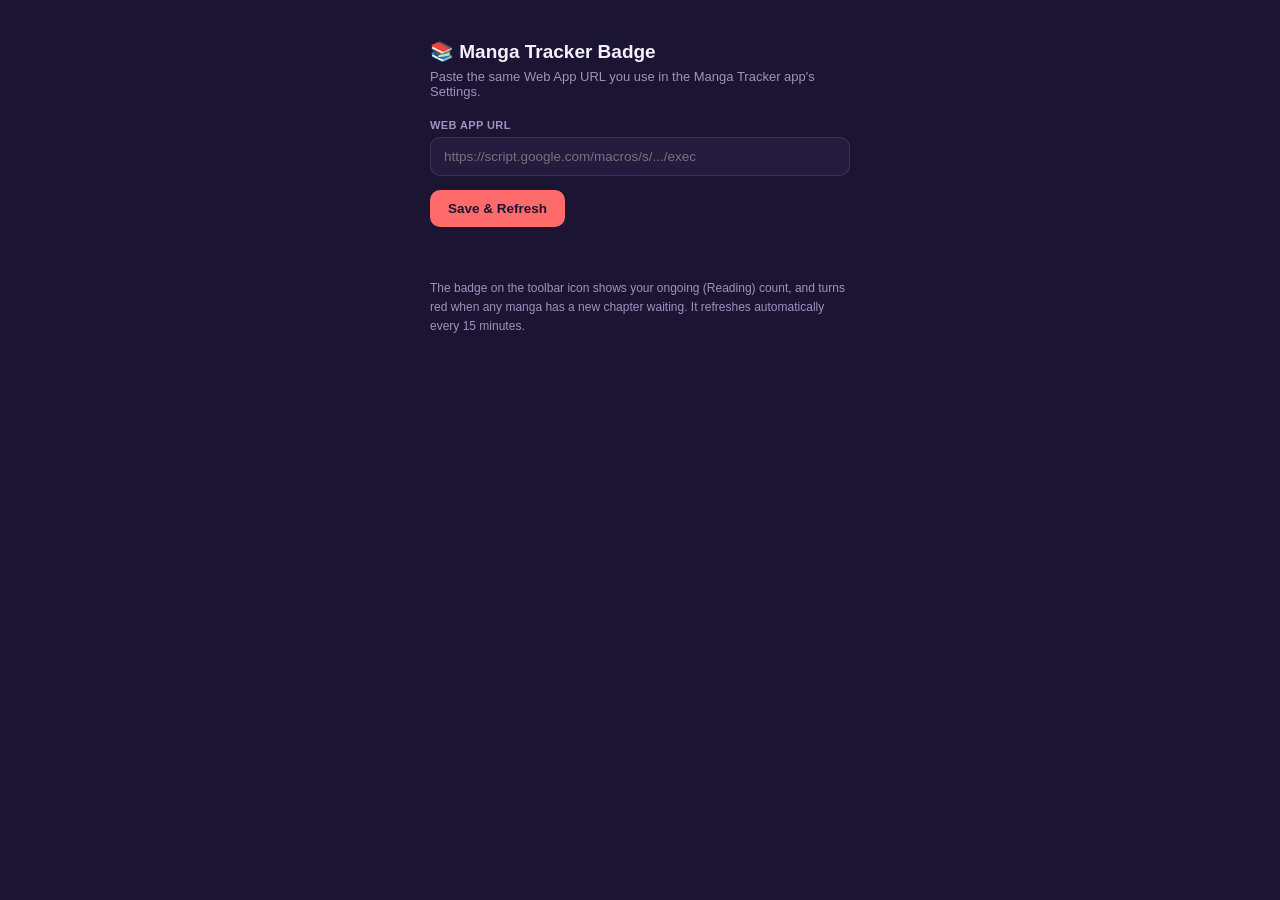
<file: manga-badge-extension/options.html>
<!DOCTYPE html>
<html lang="en">
<head>
<meta charset="UTF-8">
<title>Manga Tracker Badge — Settings</title>
<link rel="stylesheet" href="options.css">
</head>
<body>
  <div class="wrap">
    <h1>📚 Manga Tracker Badge</h1>
    <p class="sub">Paste the same Web App URL you use in the Manga Tracker app's Settings.</p>

    <label for="apiUrlInput">Web App URL</label>
    <input id="apiUrlInput" type="url" placeholder="https://script.google.com/macros/s/.../exec">

    <button id="saveBtn">Save & Refresh</button>
    <div id="msg"></div>

    <p class="note">The badge on the toolbar icon shows your ongoing (Reading) count, and turns red when any manga has a new chapter waiting. It refreshes automatically every 15 minutes.</p>
  </div>
  <script src="options.js"></script>
</body>
</html>
</file>
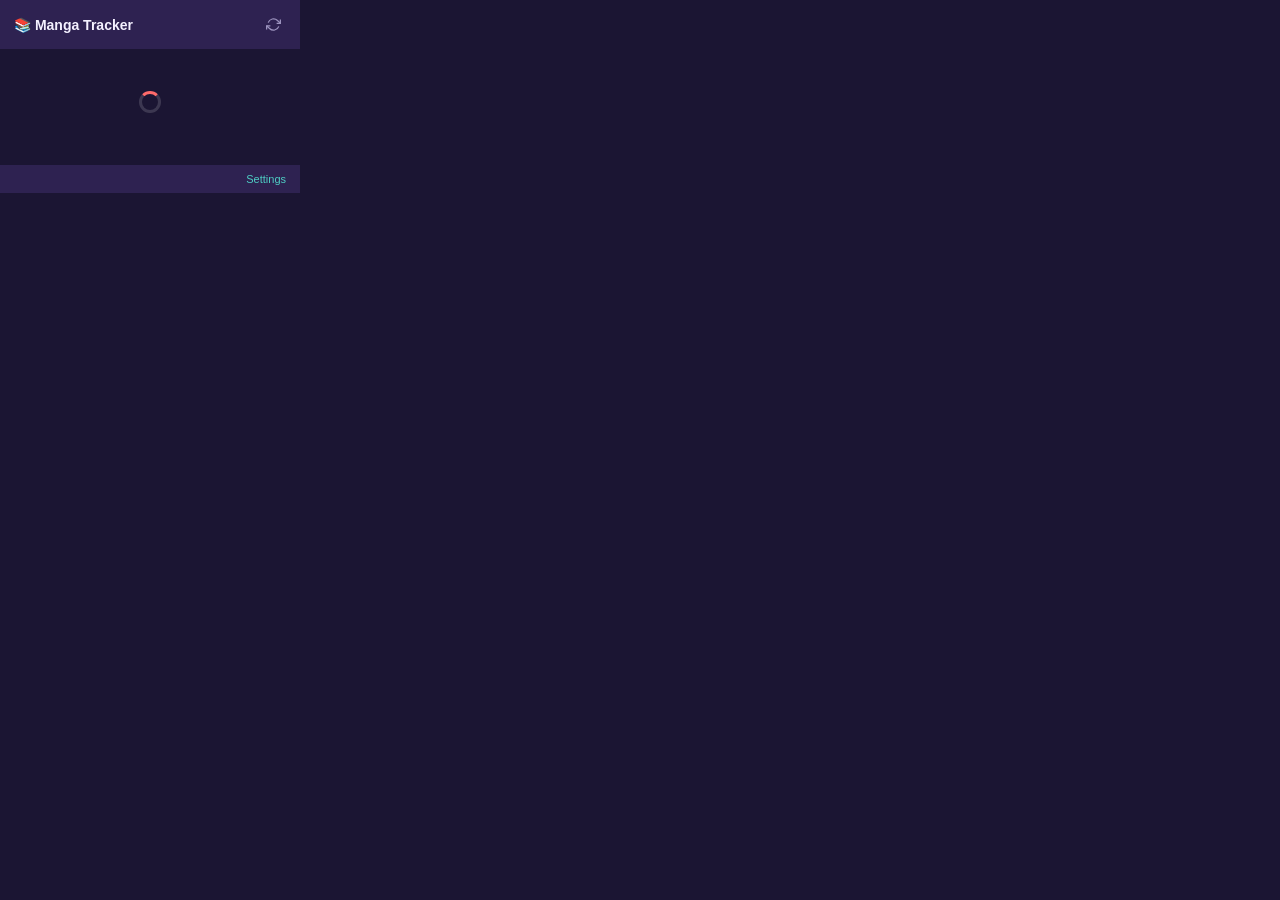
<file: manga-badge-extension/popup.html>
<!DOCTYPE html>
<html lang="en">
<head>
<meta charset="UTF-8">
<title>Manga Tracker</title>
<link rel="stylesheet" href="popup.css">
</head>
<body>
  <header>
    <span class="title">📚 Manga Tracker</span>
    <button id="refreshBtn" title="Refresh now">
      <svg width="15" height="15" viewBox="0 0 24 24" fill="none" stroke="currentColor" stroke-width="2">
        <path d="M23 4v6h-6"/><path d="M1 20v-6h6"/>
        <path d="M3.51 9a9 9 0 0114.85-3.36L23 10M1 14l4.64 4.36A9 9 0 0020.49 15"/>
      </svg>
    </button>
  </header>

  <div id="content">
    <div class="state" id="loadingState">
      <div class="spinner"></div>
    </div>
  </div>

  <footer>
    <span id="lastFetched"></span>
    <a href="#" id="optionsLink">Settings</a>
  </footer>

  <script src="popup.js"></script>
</body>
</html>
</file>
<file: manga-badge-extension/options.css>
:root{
  --ink:#1B1533;
  --surface:#241B3F;
  --coral:#FF6B6B;
  --teal:#4ECDC4;
  --paper:#F4F1FF;
  --muted:#9C93BE;
}
*{box-sizing:border-box;}
body{
  margin:0; background:var(--ink); color:var(--paper);
  font-family:-apple-system,'Segoe UI',Roboto,sans-serif;
  display:flex; justify-content:center; padding:40px 20px;
}
.wrap{ width:100%; max-width:420px; }
h1{ font-size:19px; margin:0 0 6px; }
.sub{ color:var(--muted); font-size:13px; margin:0 0 20px; }
label{
  display:block; font-size:11px; font-weight:700; color:var(--muted);
  text-transform:uppercase; letter-spacing:0.4px; margin-bottom:6px;
}
input{
  width:100%; padding:11px 13px; border-radius:10px;
  border:1px solid rgba(255,255,255,0.1); background:var(--surface); color:var(--paper);
  font-size:13.5px; outline:none; margin-bottom:14px;
}
input:focus{ border-color:var(--teal); }
button{
  background:var(--coral); color:var(--ink); border:none; border-radius:10px;
  padding:11px 18px; font-weight:700; font-size:13.5px; cursor:pointer;
}
button:active{ transform:scale(0.98); }
#msg{ margin-top:10px; font-size:12.5px; color:var(--teal); min-height:16px; }
.note{ margin-top:26px; color:var(--muted); font-size:12px; line-height:1.6; }
</file>
<file: manga-badge-extension/popup.css>
:root{
  --ink:#1B1533;
  --surface:#241B3F;
  --surface-2:#2E2251;
  --coral:#FF6B6B;
  --gold:#FFD166;
  --teal:#4ECDC4;
  --lavender:#A78BFA;
  --paper:#F4F1FF;
  --muted:#9C93BE;
}
*{box-sizing:border-box;}
html,body{margin:0;padding:0;}
body{
  width:300px;
  background:var(--ink);
  color:var(--paper);
  font-family:-apple-system,'Segoe UI',Roboto,sans-serif;
  font-size:13px;
}

header{
  display:flex; align-items:center; gap:8px;
  padding:12px 14px; background:var(--surface-2);
}
header .title{ font-size:14px; font-weight:700; margin-right:auto; }
#refreshBtn{
  background:none; border:none; color:var(--muted); cursor:pointer;
  padding:5px; border-radius:8px; display:flex; align-items:center; justify-content:center;
  transition: background .12s ease, color .12s ease;
}
#refreshBtn:hover{ background:rgba(255,255,255,0.08); color:var(--paper); }
#refreshBtn.spinning svg{ animation:spin .8s linear infinite; }
@keyframes spin{ to{ transform:rotate(360deg); } }

#content{ padding:12px 14px; }

.state{ text-align:center; padding:30px 10px; color:var(--muted); }
.spinner{
  width:22px; height:22px; border-radius:999px; margin:0 auto 10px;
  border:3px solid rgba(255,255,255,0.15); border-top-color:var(--coral);
  animation:spin .7s linear infinite;
}
.state p{ margin:0; font-size:12.5px; }
.state .err{ color:var(--coral); }

/* ---------- Main grid: 4 clickable status tiles ---------- */
.stats{ position:relative; display:grid; grid-template-columns:1fr 1fr; gap:10px; }
.stat{
  background:var(--surface); border-radius:14px; padding:16px 14px;
  border:1px solid rgba(255,255,255,0.05); cursor:pointer;
  text-align:left; font-family:inherit; transition:background .12s ease, transform .1s ease;
}
.stat:hover{ background:var(--surface-2); }
.stat:active{ transform:scale(0.98); }
.stat .num{ font-size:26px; font-weight:800; line-height:1.1; }
.stat .lbl{ font-size:12px; color:var(--muted); margin-top:4px; }
.stat.ongoing .num{ color:var(--teal); }
.stat.hold .num{ color:var(--gold); }
.stat.completed .num{ color:var(--lavender); }
.stat.dropped .num{ color:var(--coral); }

/* Notification dot: floats over the grid's top-right corner, shows the
   count of manga with new chapters. Clicking it dismisses it — it won't
   reappear until the underlying set of new chapters actually changes. */
.notif-dot{
  position:absolute; top:-8px; right:-8px; z-index:5;
  width:22px; height:22px; border-radius:999px;
  background:var(--coral); color:var(--ink); font-size:11px; font-weight:800;
  border:2px solid var(--ink); display:flex; align-items:center; justify-content:center;
  cursor:pointer; padding:0; box-shadow:0 2px 6px rgba(0,0,0,0.35);
  transition: transform .12s ease, opacity .15s ease;
}
.notif-dot:hover{ transform:scale(1.1); }
.notif-dot:active{ transform:scale(0.92); }

/* ---------- List view (tapped into from a stat tile) ---------- */
.list-header{
  display:flex; align-items:center; gap:8px; margin-bottom:10px;
}
.back-btn{
  background:none; border:none; color:var(--muted); cursor:pointer;
  padding:4px; display:flex; align-items:center; justify-content:center; border-radius:8px;
}
.back-btn:hover{ background:rgba(255,255,255,0.08); color:var(--paper); }
.list-title{ font-size:14px; font-weight:700; }
.list-count{ color:var(--muted); font-size:12px; margin-left:auto; }

.item-list{ display:flex; flex-direction:column; gap:6px; max-height:320px; overflow-y:auto; }
.item{
  display:flex; align-items:center; justify-content:space-between; gap:8px;
  background:var(--surface); border-radius:10px; padding:9px 11px;
  text-decoration:none; color:var(--paper);
  border:1px solid rgba(255,255,255,0.05);
  transition: background .12s ease;
}
.item:hover{ background:var(--surface-2); }
.item .t{
  font-size:12.5px; font-weight:600; overflow:hidden; text-overflow:ellipsis;
  white-space:nowrap;
}
.item .ch{ font-size:11.5px; font-weight:700; flex-shrink:0; color:var(--muted); }
.item.has-new .ch{ color:var(--gold); }

.empty-list{ color:var(--muted); font-size:12px; text-align:center; padding:20px 0; }

.setup{ text-align:center; padding:20px 6px; }
.setup p{ color:var(--muted); font-size:12.5px; margin:0 0 12px; }
.setup button{
  background:var(--coral); color:var(--ink); border:none; border-radius:10px;
  padding:9px 16px; font-weight:700; font-size:13px; cursor:pointer;
}

footer{
  display:flex; align-items:center; justify-content:space-between;
  padding:8px 14px; background:var(--surface-2);
  font-size:11px; color:var(--muted);
}
footer a{ color:var(--teal); text-decoration:none; }
footer a:hover{ text-decoration:underline; }
</file>
